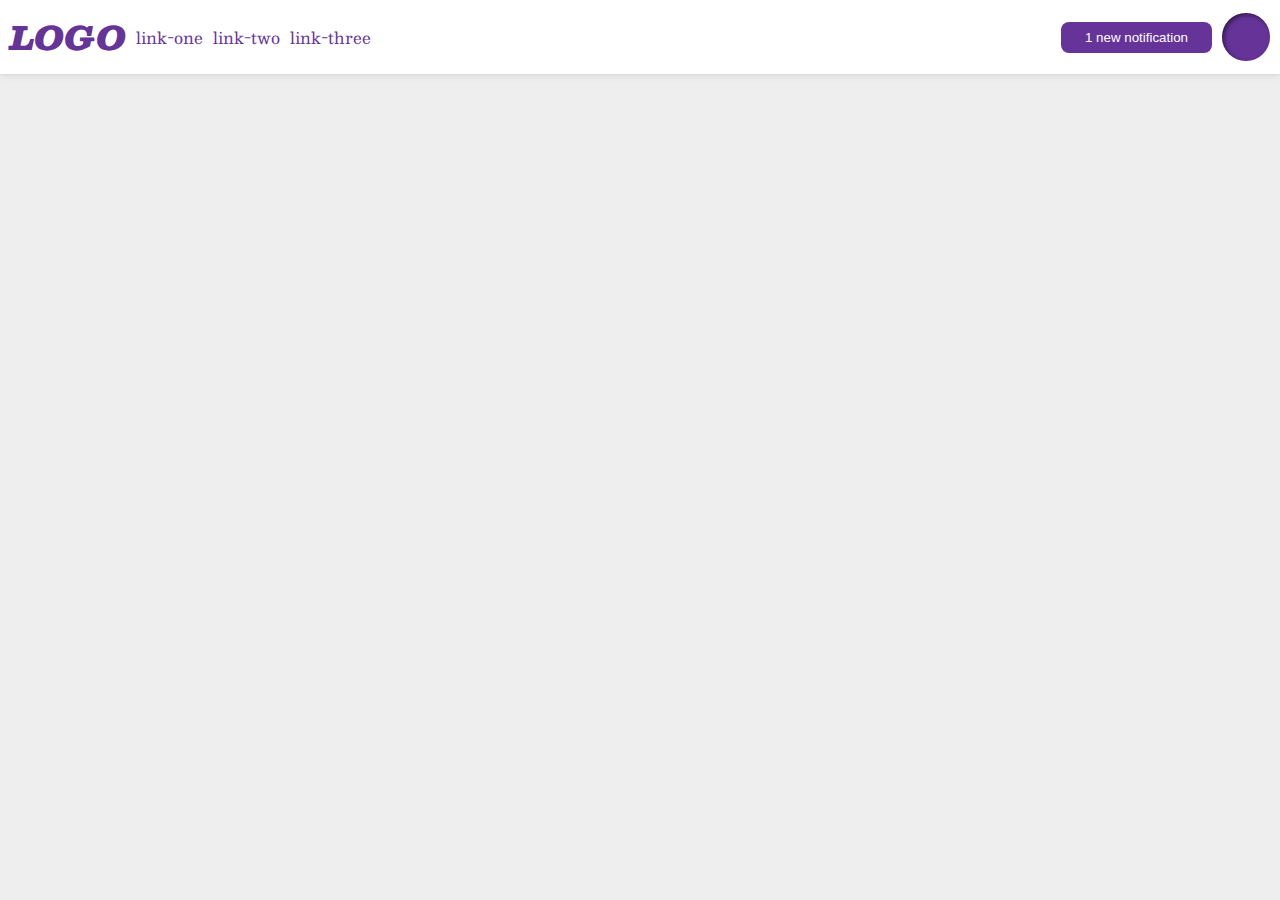
<file: flex/03-flex-header-2/index.html>
<!DOCTYPE html>
<html lang="en">
  <head>
    <meta charset="UTF-8">
    <meta http-equiv="X-UA-Compatible" content="IE=edge">
    <meta name="viewport" content="width=device-width, initial-scale=1.0">
    <title>Flex Header 2</title>
    <link rel="stylesheet" href="style.css">
  </head>
  <body>
    <div class="header">
      <div class="subheader left">
        <div class="logo">
          LOGO
        </div>
        <ul class="links">
          <li><a href="https://google.com">link-one</a></li>
          <li><a href="https://google.com">link-two</a></li>
          <li><a href="https://google.com">link-three</a></li>
        </ul>
      </div>
      <div class="subheader right">
        <button class="notifications">
          1 new notification
        </button>
        <div class="profile-image"></div>
      </div>
    </div>
  </body>
</html>
</file>
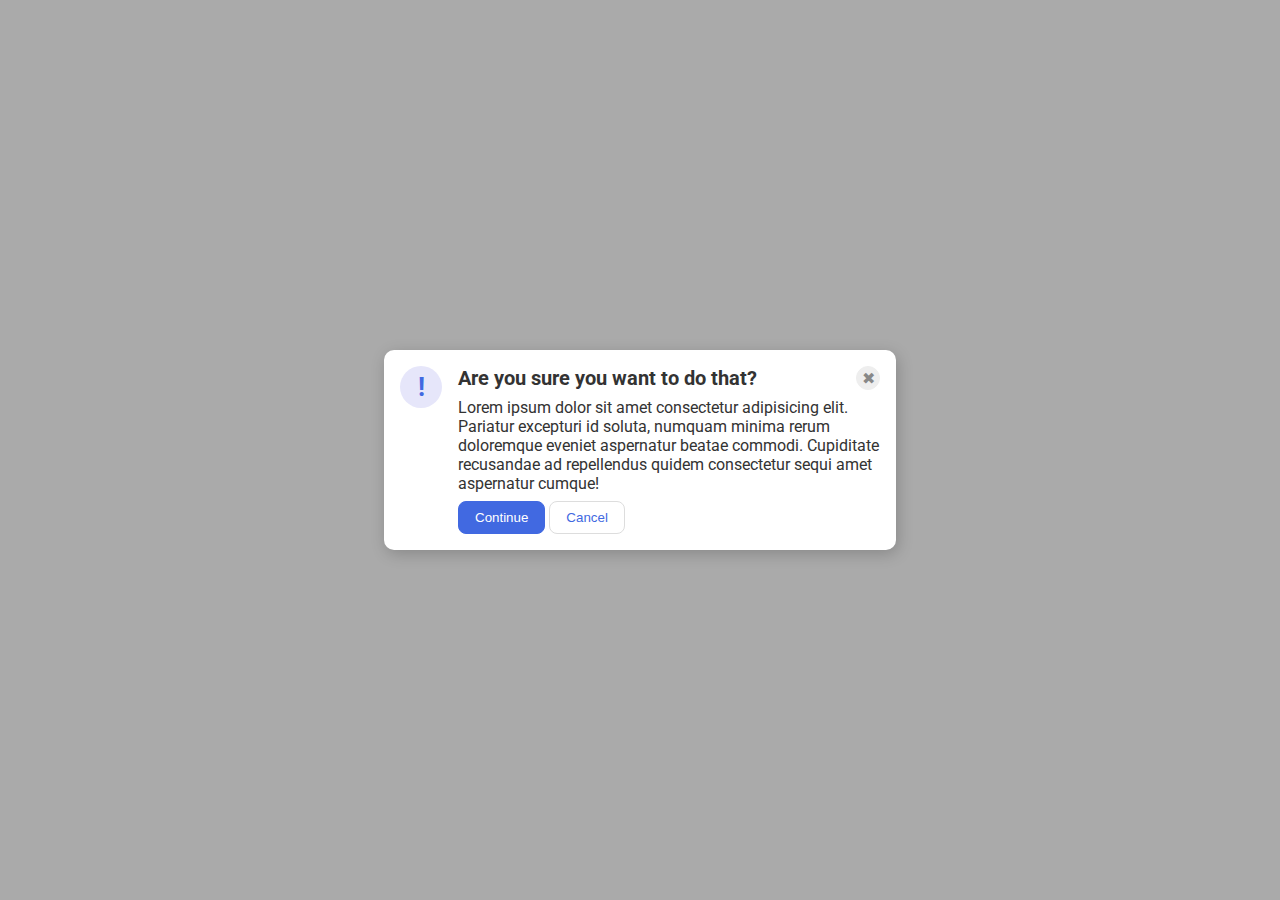
<file: flex/05-flex-modal/index.html>
<!DOCTYPE html>
<html lang="en">
  <head>
    <meta charset="UTF-8">
    <meta http-equiv="X-UA-Compatible" content="IE=edge">
    <meta name="viewport" content="width=device-width, initial-scale=1.0">
    <link rel="stylesheet" href="style.css">
    <title>Modal</title>
  </head>
  <body>
    <div class="modal">
      <div class="icon">!</div>
      <div class="content">
        <div class="top">
          <div class="header">Are you sure you want to do that?</div>
          <button class="close-button">✖</button>
        </div>
        <div class="text">Lorem ipsum dolor sit amet consectetur adipisicing elit. Pariatur excepturi id soluta, numquam minima rerum doloremque eveniet aspernatur beatae commodi. Cupiditate recusandae ad repellendus quidem consectetur sequi amet aspernatur cumque!</div>
        <div class="bottom">
          <button class="continue">Continue</button>
          <button class="cancel">Cancel</button>
        </div>
      </div>
    </div>
  </body>
</html>
</file>
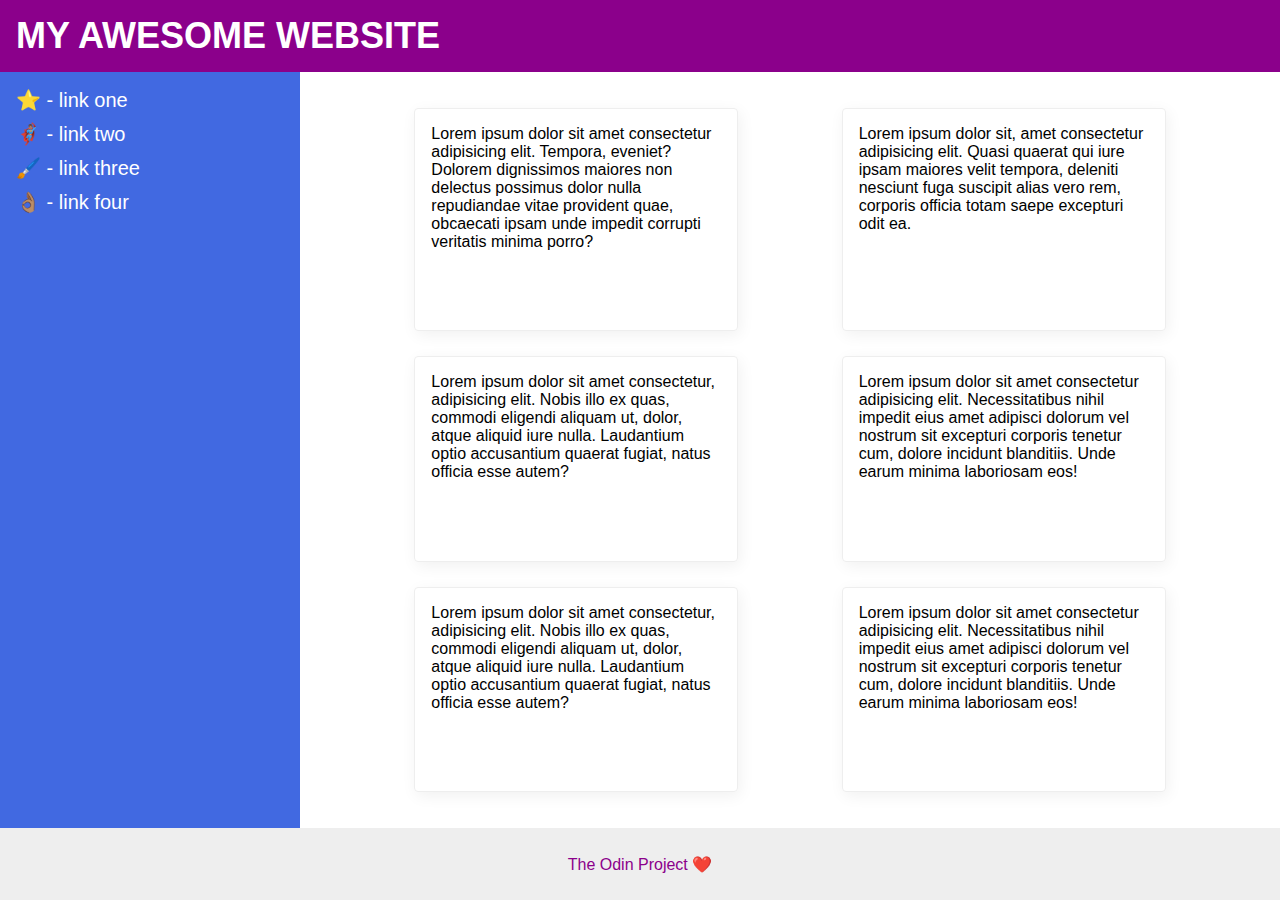
<file: flex/07-flex-layout-2/index.html>
<!DOCTYPE html>
<html lang="en">
  <head>
    <meta charset="UTF-8">
    <meta http-equiv="X-UA-Compatible" content="IE=edge">
    <meta name="viewport" content="width=device-width, initial-scale=1.0">
    <title>The Holy Grail</title>
    <link rel="stylesheet" href="style.css">
  </head>
  <body>
    <div class="header">
      MY AWESOME WEBSITE
    </div>
    
    <div class="main">
      <div class="sidebar">
        <ul>
          <li><a href="#">⭐ - link one</a></li>
          <li><a href="#">🦸🏽‍♂️ - link two</a></li>
          <li><a href="#">🖌️ - link three</a></li>
          <li><a href="#">👌🏽 - link four</a></li>
        </ul>
      </div>
  
      <div class="cards">
        <div class="card">Lorem ipsum dolor sit amet consectetur adipisicing elit. Tempora, eveniet? Dolorem dignissimos maiores non delectus possimus dolor nulla repudiandae vitae provident quae, obcaecati ipsam unde impedit corrupti veritatis minima porro?</div>
        <div class="card">Lorem ipsum dolor sit, amet consectetur adipisicing elit. Quasi quaerat qui iure ipsam maiores velit tempora, deleniti nesciunt fuga suscipit alias vero rem, corporis officia totam saepe excepturi odit ea.</div>
        <div class="card">Lorem ipsum dolor sit amet consectetur, adipisicing elit. Nobis illo ex quas, commodi eligendi aliquam ut, dolor, atque aliquid iure nulla. Laudantium optio accusantium quaerat fugiat, natus officia esse autem?</div>
        <div class="card">Lorem ipsum dolor sit amet consectetur adipisicing elit. Necessitatibus nihil impedit eius amet adipisci dolorum vel nostrum sit excepturi corporis tenetur cum, dolore incidunt blanditiis. Unde earum minima laboriosam eos!</div>
        <div class="card">Lorem ipsum dolor sit amet consectetur, adipisicing elit. Nobis illo ex quas, commodi eligendi aliquam ut, dolor, atque aliquid iure nulla. Laudantium optio accusantium quaerat fugiat, natus officia esse autem?</div>
        <div class="card">Lorem ipsum dolor sit amet consectetur adipisicing elit. Necessitatibus nihil impedit eius amet adipisci dolorum vel nostrum sit excepturi corporis tenetur cum, dolore incidunt blanditiis. Unde earum minima laboriosam eos!</div>
      </div>
    </div>

    <div class="footer">
      The Odin Project ❤️
    </div>
  </body>
</html>
</file>
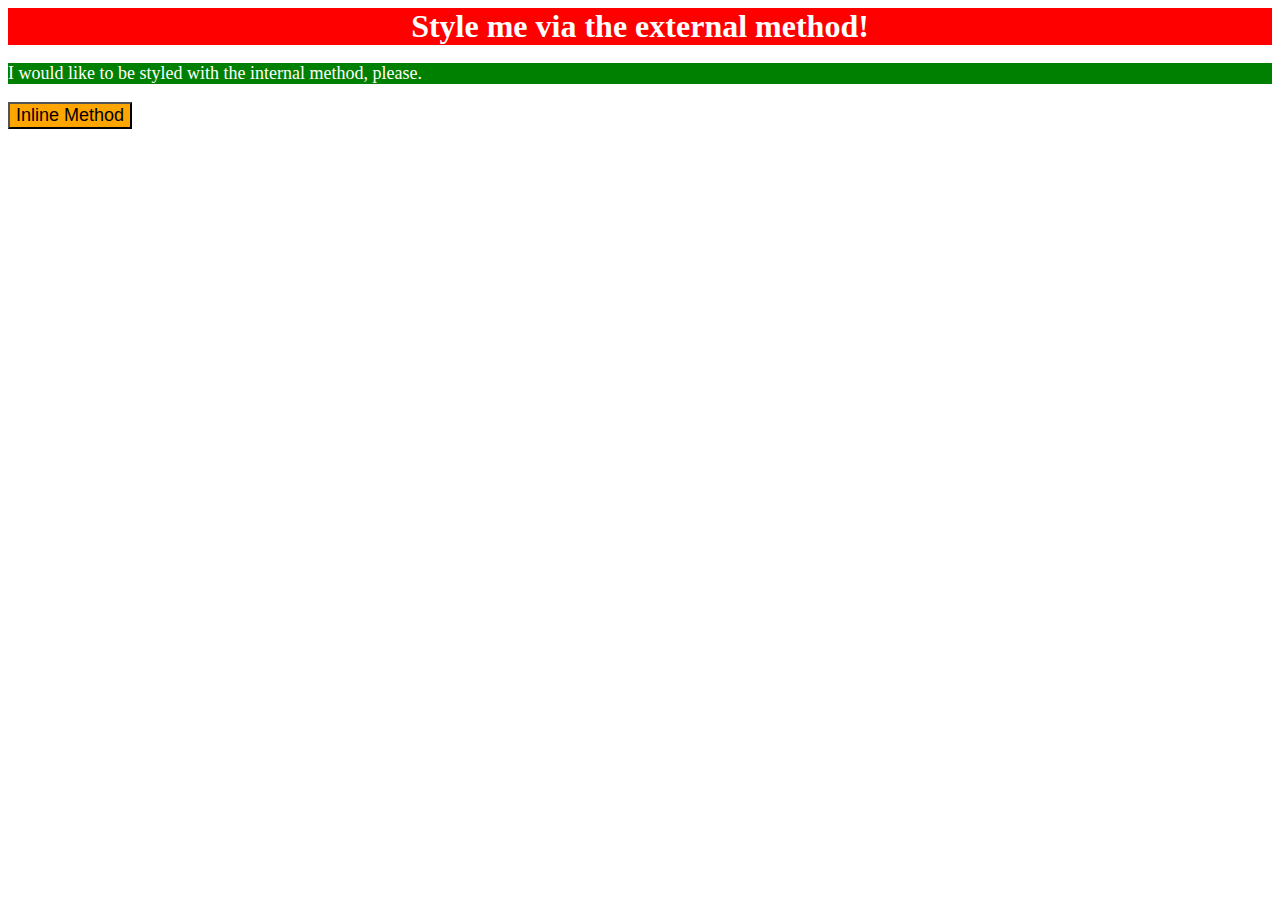
<file: foundations/01-css-methods/index.html>
<!DOCTYPE html>
<html lang="en">
  <head>
    <meta charset="UTF-8">
    <meta http-equiv="X-UA-Compatible" content="IE=edge">
    <meta name="viewport" content="width=device-width, initial-scale=1.0">
    <link rel="stylesheet" href="./styles.css">
    <title>Methods for Adding CSS</title>
  </head>
  <body>
    <div>Style me via the external method!</div>
    <style>
      p {
        color: white;
        background-color: green;
        font-size: 18px;
      }
    </style>
    <p>I would like to be styled with the internal method, please.</p>
    <button style="background-color: orange; font-size: 18px;">Inline Method</button>
  </body>
</html>
</file>
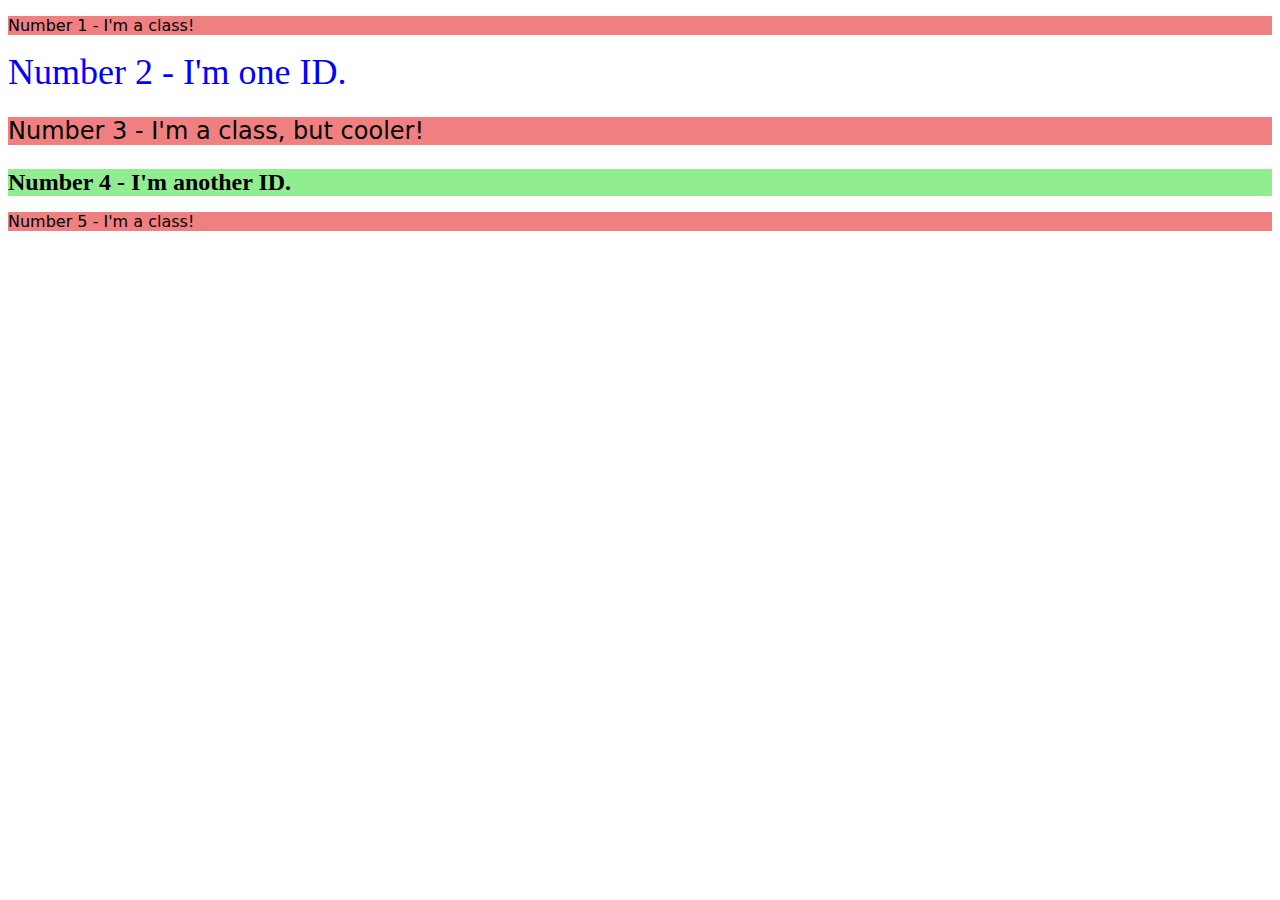
<file: foundations/02-class-id-selectors/index.html>
<!DOCTYPE html>
<html lang="en">
  <head>
    <meta charset="UTF-8">
    <meta http-equiv="X-UA-Compatible" content="IE=edge">
    <meta name="viewport" content="width=device-width, initial-scale=1.0">
    <title>Class and ID Selectors</title>
    <link rel="stylesheet" href="style.css">
  </head>
  <body>
    <p class="odd">Number 1 - I'm a class!</p>
    <div id="two">Number 2 - I'm one ID.</div>
    <p class="odd" id="cool">Number 3 - I'm a class, but cooler!</p>
    <div id="four">Number 4 - I'm another ID.</div>
    <p class="odd">Number 5 - I'm a class!</p>
  </body>
</html>
</file>
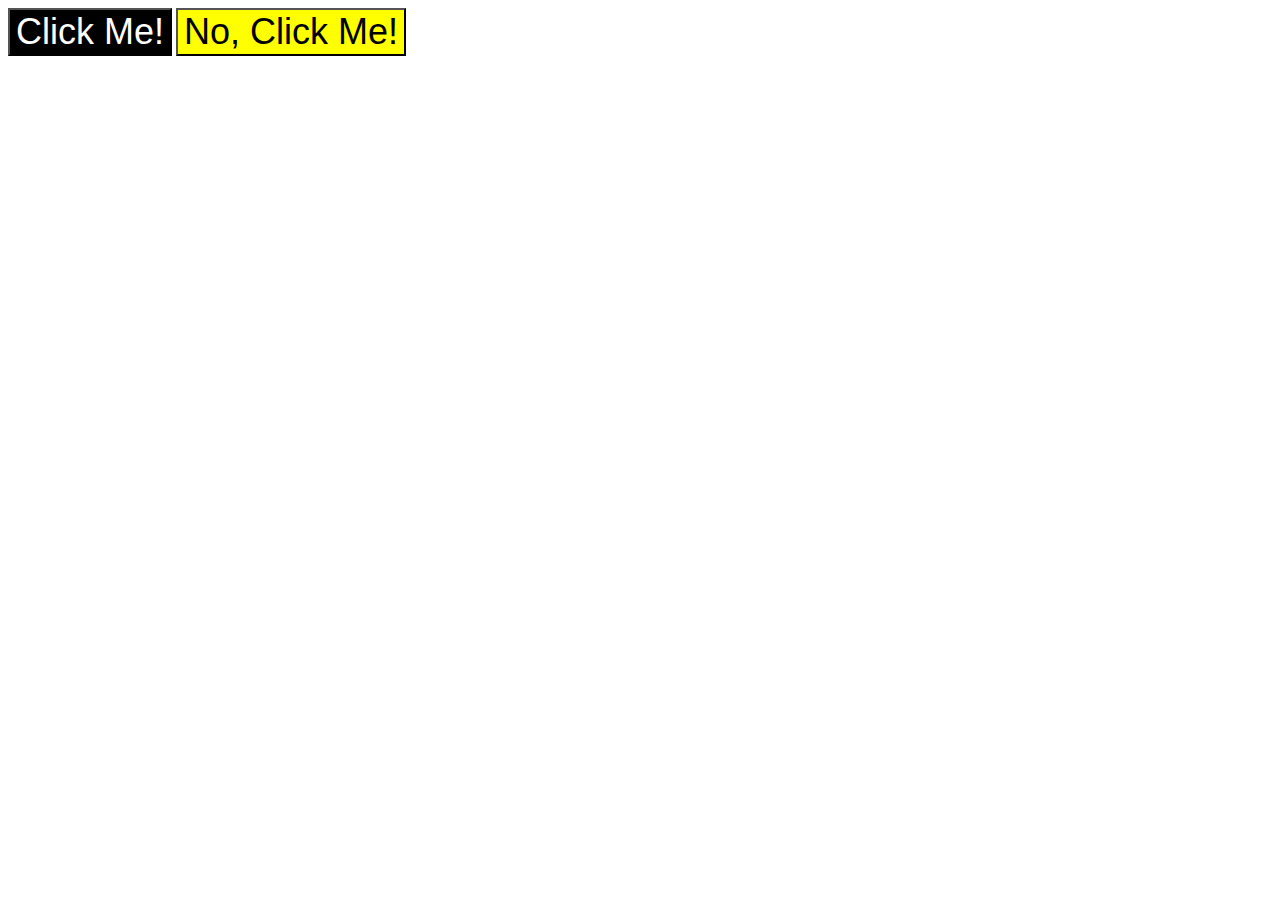
<file: foundations/03-grouping-selectors/index.html>
<!DOCTYPE html>
<html lang="en">
  <head>
    <meta charset="UTF-8">
    <meta http-equiv="X-UA-Compatible" content="IE=edge">
    <meta name="viewport" content="width=device-width, initial-scale=1.0">
    <title>Grouping Selectors</title>
    <link rel="stylesheet" href="style.css">
  </head>
  <body>
    <button class="left_button">Click Me!</button>
    <button class="right_button">No, Click Me!</button>
  </body>
</html>
</file>
<file: flex/03-flex-header-2/style.css>
/* this is some magical font-importing.  
you'll learn about it later. */
@import url('https://fonts.googleapis.com/css2?family=Besley:ital,wght@0,400;1,900&display=swap');

body {
  margin: 0;
  background: #eee;
  font-family: Besley, serif;
}

.header {
  background: white;
  border-bottom: 1px solid #ddd;
  box-shadow: 0 0 8px rgba(0,0,0,.1);

  padding: 10px;

  display: flex;
  justify-content: space-between;
}

.subheader {
  display: flex;
  gap:10px;
  align-items: center;
}

.profile-image {
  background: rebeccapurple;
  box-shadow: inset 2px 2px 4px rgba(0,0,0,.5);
  border-radius: 50%;
  width: 48px;
  height: 48px;
}

.logo {
  color: rebeccapurple;
  font-size: 32px;
  font-weight: 900;
  font-style: italic;
}

button {
  border: none;
  border-radius: 8px;
  background: rebeccapurple;
  color: white;
  padding: 8px 24px;
}

a {
  /* this removes the line under our links */
  text-decoration: none;
  color: rebeccapurple;
}

ul {
  list-style-type: none;
  margin: 0;
  padding: 0;

  display: flex;
  gap: 10px;
  align-items: center;
}
</file>
<file: flex/05-flex-modal/style.css>
@import url('https://fonts.googleapis.com/css2?family=Roboto:wght@400;700&display=swap');

html, body {
  height: 100%;
}

body {
  font-family: Roboto, sans-serif;
  margin: 0;
  background: #aaa;
  color: #333;
  /* I'll give you this one for free lol */
  display: flex;
  align-items: center;
  justify-content: center;
}

.modal {
  background: white;
  width: 480px;
  border-radius: 10px;
  box-shadow: 2px 4px 16px rgba(0,0,0,.2);

  padding: 16px;

  display:flex;
  justify-content: center;
  gap: 16px;
}

.icon {
  color: royalblue;
  font-size: 26px;
  font-weight: 700;
  background: lavender;
  width: 42px;
  height: 42px;
  border-radius: 50%;
  display: flex;
  align-items: center;
  justify-content: center;

  flex: 0 0 42px;
  align-self: flex-start;
}

.content{
  display: flex;
  flex-direction: column;
  gap: 8px;
}

.top {
  display: flex;
  justify-content: space-between;
}

.header {
  font-weight: bold;
  font-size: 1.25em;
}

.close-button {
  background: #eee;
  border-radius: 50%;
  color: #888;
  font-weight: 400;
  font-size: 16px;
  height: 24px;
  width: 24px;
  display: flex;
  align-items: center;
  justify-content: center;
  border: 1px solid #eee;
  padding: 0;
}

button {
  cursor: pointer;
  padding: 8px 16px;
  border-radius: 8px;
}

button.continue {
  background: royalblue;
  border: 1px solid royalblue;
  color: white;
}

button.cancel {
  background: white;
  border: 1px solid #ddd;
  color: royalblue;
}
</file>
<file: flex/07-flex-layout-2/style.css>
body {
  font-family: -apple-system, BlinkMacSystemFont, 'Segoe UI', Roboto, Oxygen, Ubuntu, Cantarell, 'Open Sans', 'Helvetica Neue', sans-serif;
  margin: 0;
  min-height: 100vh;
  box-sizing: border-box;
}

.header {
  height: 72px;
  background: darkmagenta;
  color: white;
}

.footer {
  height: 72px;
  background: #eee;
  color: darkmagenta;
}

.sidebar {
  width: 300px;
  background: royalblue;
  box-sizing: border-box;
}

.card {
  border: 1px solid #eee;
  box-shadow: 2px 4px 16px rgba(0,0,0,.06);
  border-radius: 4px;
}

body {
  display: flex;
  flex-direction: column;
}

a {
  text-decoration: none;
}

.header {
  padding: 0px 16px;
  font-size: 36px;
  font-weight: bold;

  display: flex;
  align-items: center;
}

.main {
  flex: 1;

  display: flex;
}

.sidebar {
  padding: 16px;

  flex: 0 0 300px;
}

.sidebar ul {
  list-style-type: none;

  padding: 0px;
  margin: 0px;

  display:flex;
  flex-direction: column;
  justify-content: flex-start;
  gap: 10px;
}

.sidebar ul a {
  font-size: 20px;
  color: white;
}

.cards {
  padding: 36px;

  display:flex;
  flex-flow: row wrap;
  justify-content: space-evenly;
  align-items: stretch;
  align-content: stretch;
  gap: 25px
}

.card {
  padding: 16px;
  flex: 0 0 290px;

}

.footer {
  display: flex;
  justify-content: center;
  align-items: center;
}
</file>
<file: foundations/01-css-methods/styles.css>
div {
    background-color: red;
    color: white;
    text-align: center;
    font-size: 32px;
    font-weight: bold;
}
</file>
<file: foundations/02-class-id-selectors/style.css>
#two {
    color:blue;
    font-size: 36px;
}

#four {
    background-color: lightgreen;
    font-size: 24px;
    font-weight: bold;
}

.odd {
    background-color: lightcoral;
    font-family: 'Verdana', 'DejaVu Sans', sans-serif;
}

.odd#cool {
    font-size: 24px;
}
</file>
<file: foundations/03-grouping-selectors/style.css>
button {
    font-family: sans-serif;
    font-size: 36px;
}

.left_button {
    color: white;
    background-color: black;
}

.right_button {
    background-color: yellow;
}
</file>
